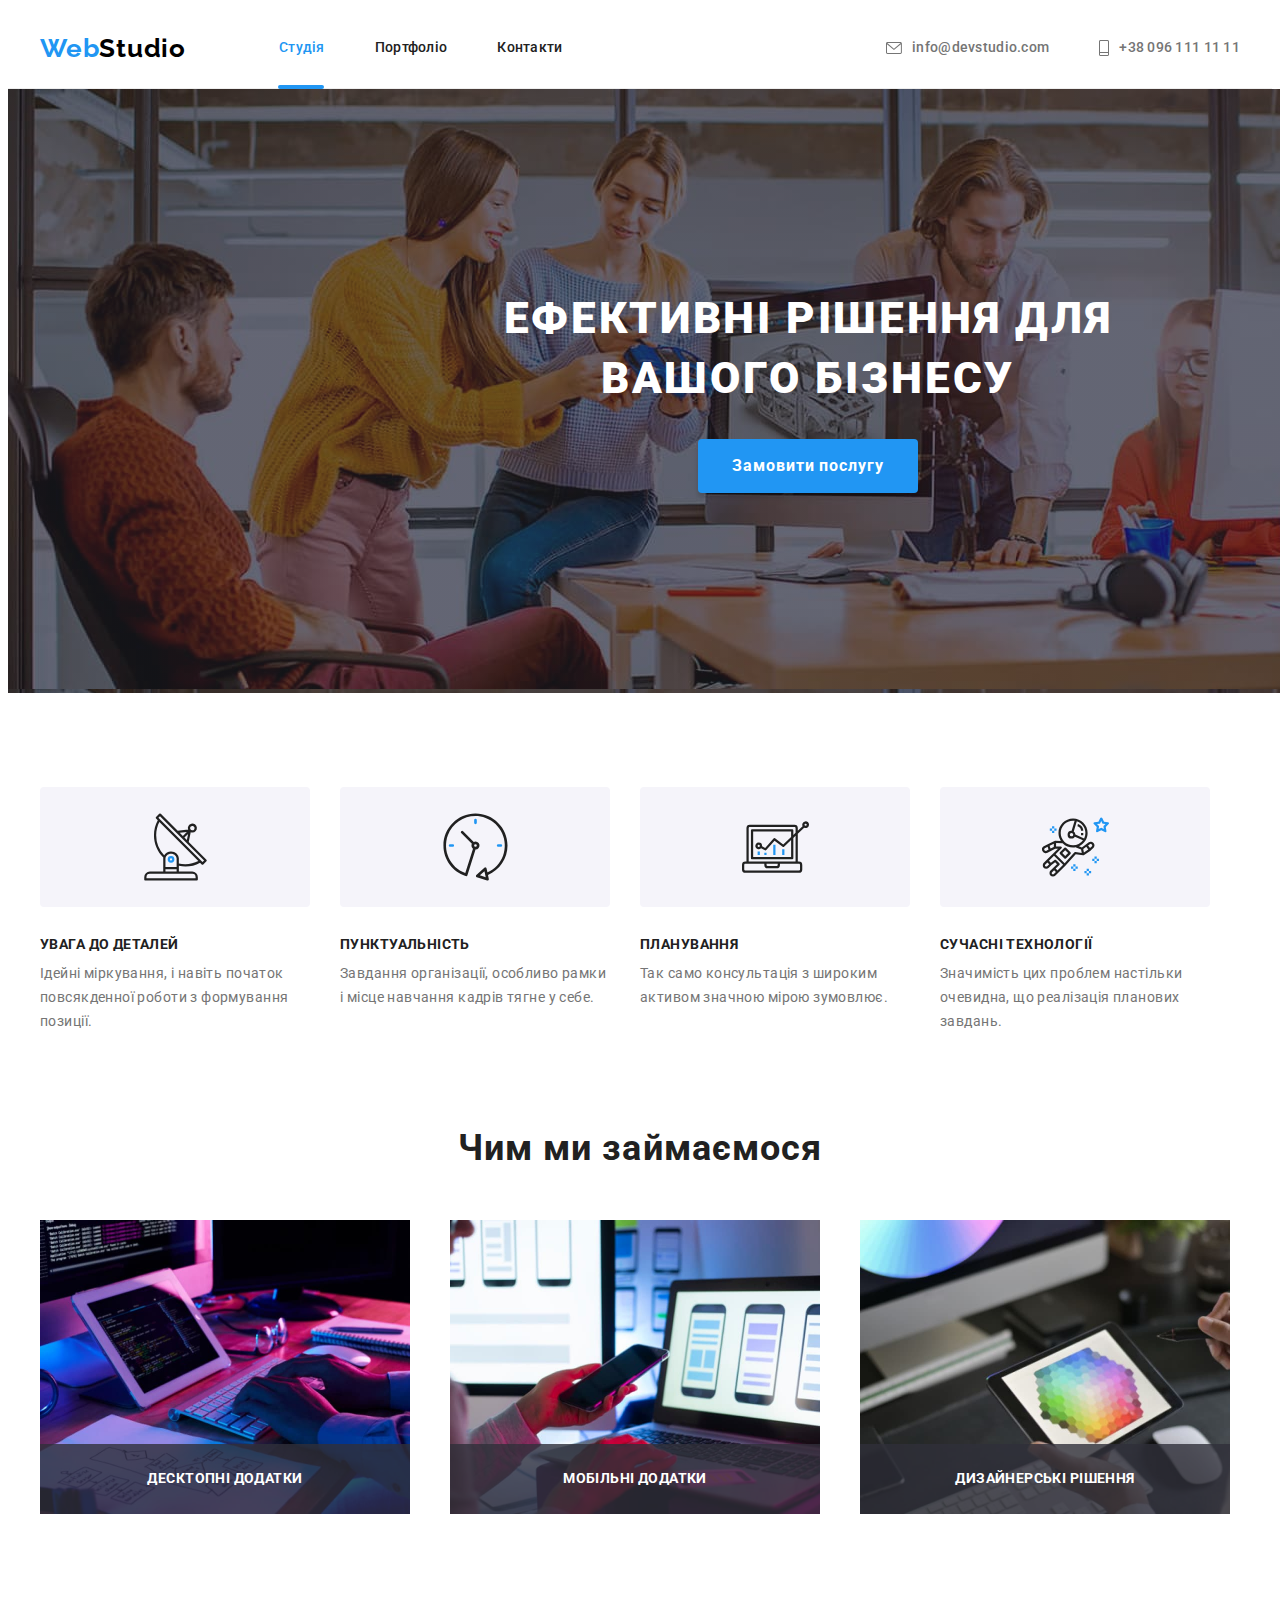
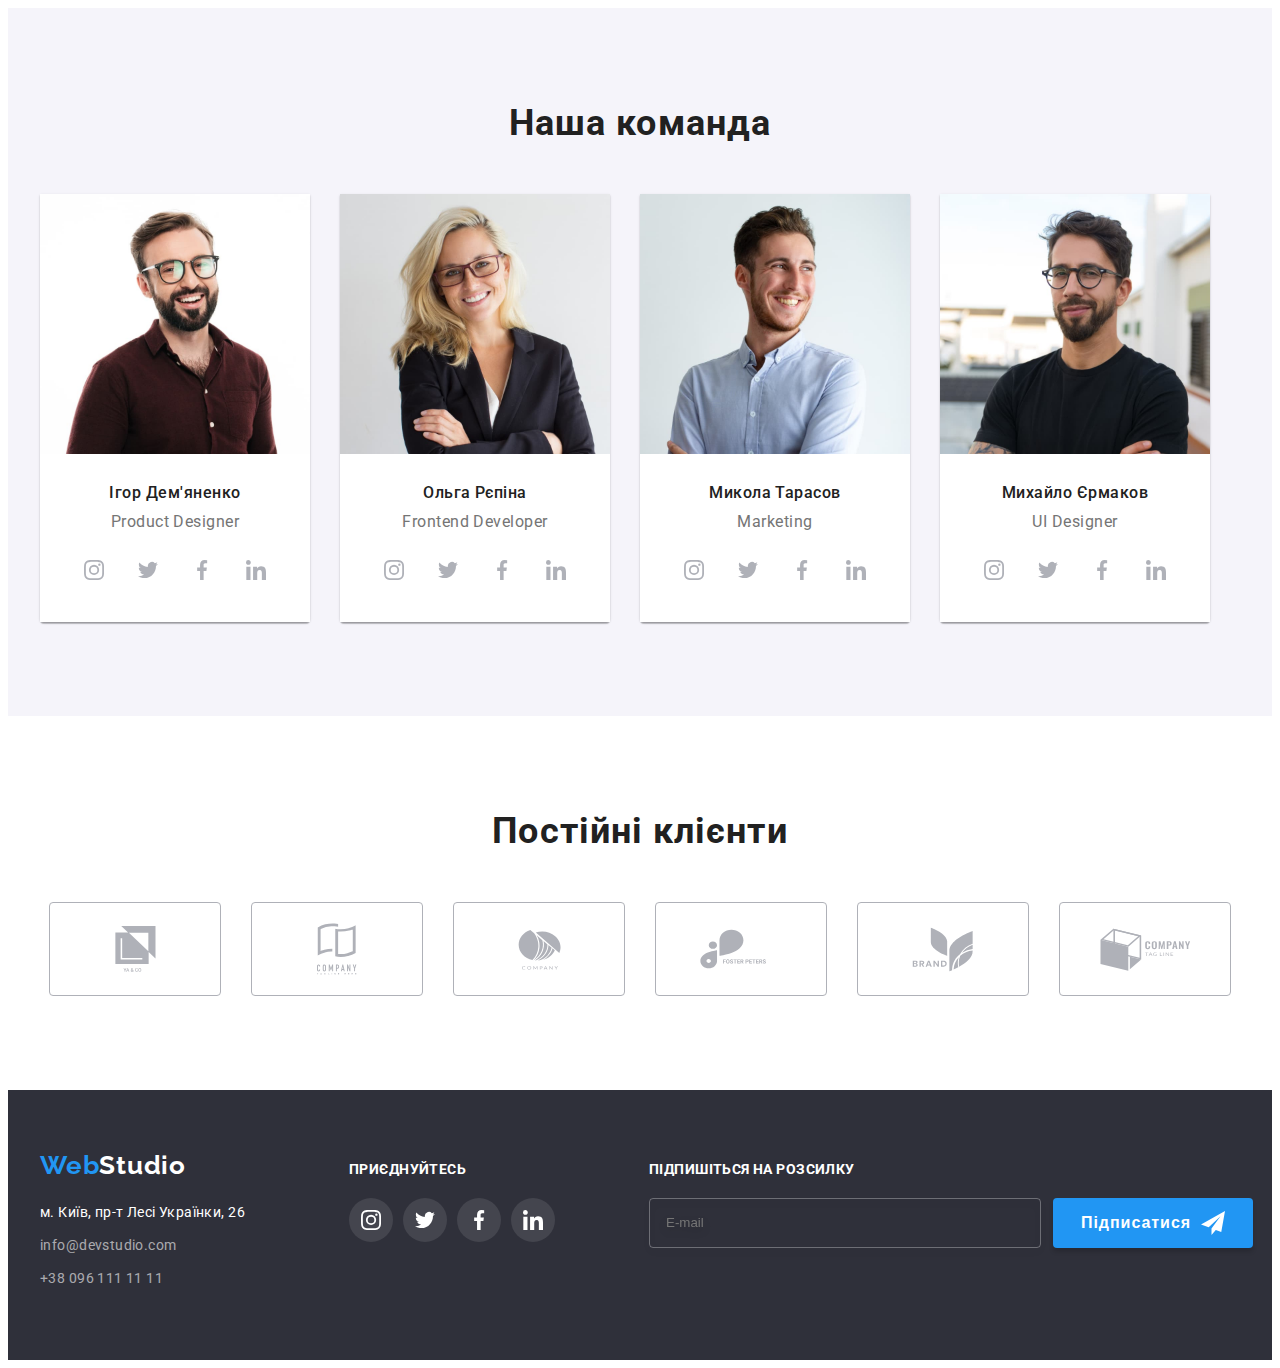
<file: index.html>
<!DOCTYPE html>
<html lang="uk">
  <head>
    <meta charset="UTF-8" />
    <meta http-equiv="X-UA-Compatible" content="IE=edge" />
    <meta name="viewport" content="width=device-width, initial-scale=1.0" />
    <title>WebStudio</title>
    <link rel="preconnect" href="https://fonts.googleapis.com" />
    <link rel="preconnect" href="https://fonts.gstatic.com" crossorigin />
    <link
      href="https://fonts.googleapis.com/css2?family=Raleway:wght@700&family=Roboto:wght@400;500;700;900&display=swap"
      rel="stylesheet"
    />
    <link
      rel="stylesheet"
      href="https://cdnjs.cloudflare.com/ajax/libs/modern-normalize/1.1.0/modern-normalize.min.css"
      integrity="sha512-wpPYUAdjBVSE4KJnH1VR1HeZfpl1ub8YT/NKx4PuQ5NmX2tKuGu6U/JRp5y+Y8XG2tV+wKQpNHVUX03MfMFn9Q=="
      crossorigin="anonymous"
      referrerpolicy="no-referrer"
    />
        <link rel="stylesheet" href="./css/main.min.css" />

  </head>
  <body>
    <!-- Шапка сторінки -->
    <header class="header">
      <div class="header__container container">
        <nav class="header__nav">
          <!-- Меню навігації -->
          <a class="header__logo-text link" href="index.html"
            >Web<span class="header__logo-span">Studio</span></a
          >
          <ul class="header__list list">
            <li class="header__item">
              <a class="header__link link active current" href="index.html">Студія</a>
            </li>
            <li class="header__item">
              <a class="header__link link" href="portfolio.html">Портфоліо</a>
            </li>
            <li class="header__item">
              <a class="header__link link" href="#">Контакти</a>
            </li>
          </ul>
        </nav>
        <ul class="header__contact-list list">
          <li class="header__item">
            <a class="header__contact-link link" href="mailto:info@devstudio.com">
              <svg class="header__contact-logo" width="16" height="12">
                <use href="./images/symbol-defs.svg#icon-mail"></use>
              </svg>
              info@devstudio.com</a
            >
          </li>
          <li class="header__item">
            <a class="header__contact-link link" href="tel:+380961111111">
              <svg class="header__contact-logo" width="10" height="16">
                <use href="./images/symbol-defs.svg#icon-tel"></use>
              </svg>
              +38 096 111 11 11</a
            >
          </li>
        </ul>
      </div>
    </header>
    <!-- Унікальний контент сторінки -->
    <main>
      <!-- Шапка -->
      <section class="hero">
        <div class="container">
          <h1 class="hero__title">
            Ефективні рішення для <br />
            вашого бізнесу
          </h1>
          <button class="hero__btn" data-modal-open type="button">Замовити послугу</button>
        </div>
      </section>
      <!-- Особливості БЕМ-->
      <section class="about">
        <div class="container">
          <h2 class="visually-hidden">Наші особливості</h2>
          <ul class="picture-list list">
            <li class="picture-list__item">
              <div class="picture-list__icon">
                <svg width="67px" height="70px">
                  <use href="./images/symbol-defs.svg#icon-antenna"></use>
                </svg>
              </div>
              <h3 class="picture-list__word">увага до деталей</h3>
              <p class="picture-list__text">
                Ідейні міркування, і навіть початок повсякденної роботи з
                формування позиції.
              </p>
            </li>
            <li class="picture-list__item">
              <div class="picture-list__icon">
                <svg width="67px" height="70px">
                  <use href="./images/symbol-defs.svg#icon-clock"></use>
                </svg>
              </div>
              <h3 class="picture-list__word">пунктуальність</h3>
              <p class="picture-list__text">
                Завдання організації, особливо рамки і місце навчання кадрів
                тягне у себе.
              </p>
            </li>
            <li class="picture-list__item">
              <div class="picture-list__icon">
                <svg width="67px" height="70px">
                  <use href="./images/symbol-defs.svg#icon-diagram1"></use>
                </svg>
              </div>
              <h3 class="picture-list__word">планування</h3>
              <p class="picture-list__text">
                Так само консультація з широким активом значною мірою зумовлює.
              </p>
            </li>
            <li class="picture-list__item">
              <div class="picture-list__icon">
                <svg width="67px" height="70px">
                  <use href="./images/symbol-defs.svg#icon-astronaut"></use>
                </svg>
              </div>
              <h3 class="picture-list__word">сучасні технології</h3>
              <p class="picture-list__text">
                Значимість цих проблем настільки очевидна, що реалізація
                планових завдань.
              </p>
            </li>
          </ul>
        </div>
      </section>
      <!-- Чим ми займаємося БЕМ-->
      <section class="work">
        <div class="container">
          <h2 class="work__hero">Чим ми займаємося</h2>
          <ul class="work__list list">
            <li class="work__item">
                <a class="work__link" href="#">
              <img
                src="./images/gadgets1.jpg"
                alt="робота з гаджетом"
                width="370"
                height="294"
              />
              <div>
              <p class="work__text">Десктопні додатки</p>
              </div>
              </a>
            </li>
            <li class="work__item">
              <a class="work__link" href="#">
              <img
                src="./images/gadgets2.jpg"
                alt="робота з гаджетом"
                width="370"
                height="294"
              />
              <div>
              <p class="work__text">Мобільні додатки</p>
              </div>
              </a>
            </li>
            <li class="work__item">
              <a class="work__link" href="#">
              <img
                src="./images/gadgets3.jpg"
                alt="робота з гаджетом"
                width="370"
                height="294"
              />
              <div>
              <p class="work__text">Дизайнерські рішення</p>
              </div>
              </a>
            </li>
          </ul>
        </div>
      </section>
      <!-- Наша команда БЕМ-->
      <section class="people">
        <div class="container">
          <h2 class="people__hero">Наша команда</h2>
          <ul class="people__list list">
            <li class="people__item">
              <img
                src="./images/Ihor_Demyanenko.jpg"
                alt="член команди"
                width="270"
                height="260"
              />
              <div class="people__card">
                <h3 class="people__name">Ігор Дем'яненко</h3>
                <p class="people__work">Product Designer</p>
                <ul class="people__soc-list">
                  <li class="people__soc-item">
                    <a class="people__soc-link" href="instagram">
                      <svg class="people__soc-icon" width="20" height="20">
                        <use
                          href="./images/symbol-defs.svg#icon-instagram"
                        ></use>
                      </svg>
                    </a>
                  </li>
                  <li class="people__soc-item">
                    <a class="people__soc-link" href="twitter">
                      <svg class="people__soc-icon" width="20" height="20">
                        <use href="./images/symbol-defs.svg#icon-twitter"></use>
                      </svg>
                    </a>
                  </li>
                  <li class="people__soc-item">
                    <a class="people__soc-link" href="">
                      <svg class="people__soc-icon" width="20" height="20">
                        <use
                          href="./images/symbol-defs.svg#icon-facebook"
                        ></use>
                      </svg>
                    </a>
                  </li>
                  <li class="people__soc-item">
                    <a class="people__soc-link" href="">
                      <svg class="people__soc-icon" width="20" height="20">
                        <use
                          href="./images/symbol-defs.svg#icon-linkedin"
                        ></use>
                      </svg>
                    </a>
                  </li>
                </ul>
              </div>
            </li>
            <li class="people__item">
              <img
                src="./images/Olga_Repina.jpg"
                alt="член команди"
                width="270"
                height="260"
              />
              <div class="people__card">
                <h3 class="people__name">Ольга Рєпіна</h3>
                <p class="people__work">Frontend Developer</p>
                <ul class="people__soc-list">
                  <li class="people__soc-item">
                    <a class="people__soc-link" href="">
                      <svg class="people__soc-icon" width="20" height="20">
                        <use
                          href="./images/symbol-defs.svg#icon-instagram"
                        ></use>
                      </svg>
                    </a>
                  </li>
                  <li class="people__soc-item">
                    <a class="people__soc-link" href="">
                      <svg class="people__soc-icon" width="20" height="20">
                        <use href="./images/symbol-defs.svg#icon-twitter"></use>
                      </svg>
                    </a>
                  </li>
                  <li class="people__soc-item">
                    <a class="people__soc-link" href="">
                      <svg class="people__soc-icon" width="20" height="20">
                        <use
                          href="./images/symbol-defs.svg#icon-facebook"
                        ></use>
                      </svg>
                    </a>
                  </li>
                  <li class="people__soc-item">
                    <a class="people__soc-link" href="">
                      <svg class="people__soc-icon" width="20" height="20">
                        <use
                          href="./images/symbol-defs.svg#icon-linkedin"
                        ></use>
                      </svg>
                    </a>
                  </li>
                </ul>
              </div>
            </li>
            <li class="people__item">
              <img
                src="./images/Mykola_Tarasov.jpg"
                alt="член команди"
                width="270"
                height="260"
              />
              <div class="people__card">
                <h3 class="people__name">Микола Тарасов</h3>
                <p class="people__work">Marketing</p>
                <ul class="people__soc-list">
                  <li class="people__soc-item">
                    <a class="people__soc-link" href="">
                      <svg class="people__soc-icon" width="20" height="20">
                        <use
                          href="./images/symbol-defs.svg#icon-instagram"
                        ></use>
                      </svg>
                    </a>
                  </li>
                  <li class="people__soc-item">
                    <a class="people__soc-link" href="">
                      <svg class="people__soc-icon" width="20" height="20">
                        <use href="./images/symbol-defs.svg#icon-twitter"></use>
                      </svg>
                    </a>
                  </li>
                  <li class="people__soc-item">
                    <a class="people__soc-link" href="">
                      <svg class="people__soc-icon" width="20" height="20">
                        <use
                          href="./images/symbol-defs.svg#icon-facebook"
                        ></use>
                      </svg>
                    </a>
                  </li>
                  <li class="people__soc-item">
                    <a class="people__soc-link" href="">
                      <svg class="people__soc-icon" width="20" height="20">
                        <use
                          href="./images/symbol-defs.svg#icon-linkedin"
                        ></use>
                      </svg>
                    </a>
                  </li>
                </ul>
              </div>
            </li>
            <li class="people__item">
              <img
                src="./images/Mykhailo_Ermakov.jpg"
                alt="член команди"
                width="270"
                height="260"
              />
              <div class="people__card">
                <h3 class="people__name">Михайло Єрмаков</h3>
                <p class="people__work">UI Designer</p>
                <ul class="people__soc-list">
                  <li class="people__soc-item">
                    <a class="people__soc-link" href="">
                      <svg class="people__soc-icon" width="20" height="20">
                        <use
                          href="./images/symbol-defs.svg#icon-instagram"
                        ></use>
                      </svg>
                    </a>
                  </li>
                  <li class="people__soc-item">
                    <a class="people__soc-link" href="">
                      <svg class="people__soc-icon" width="20" height="20">
                        <use href="./images/symbol-defs.svg#icon-twitter"></use>
                      </svg>
                    </a>
                  </li>
                  <li class="people__soc-item">
                    <a class="people__soc-link" href="">
                      <svg class="people__soc-icon" width="20" height="20">
                        <use
                          href="./images/symbol-defs.svg#icon-facebook"
                        ></use>
                      </svg>
                    </a>
                  </li>
                  <li class="people__soc-item">
                    <a class="people__soc-link" href="">
                      <svg class="people__soc-icon" width="20" height="20">
                        <use
                          href="./images/symbol-defs.svg#icon-linkedin"
                        ></use>
                      </svg>
                    </a>
                  </li>
                </ul>
              </div>
            </li>
          </ul>
        </div>
      </section>
      <!-- Постійні клієнти -->
      <section class="group">
        <div class="container">
          <h2 class="group__hero">Постійні клієнти</h2>
          <ul class="group__list list">
            <li class="group__item">
              <a class="group__box" href="#">
                <svg class="group__soc-icon" width="41px" height="46px">
                  <use href="./images/symbol-defs.svg#icon-group"></use>
                </svg>
              </a>
            </li>
            <li class="group__item">
              <a class="group__box" href="#">
                <svg class="group__soc-icon" width="40px" height="52px">
                  <use href="./images/symbol-defs.svg#icon-group1"></use>
                </svg>
              </a>
            </li>
            <li class="group__item">
              <a class="group__box" href="#">
                <svg class="group__soc-icon" width="43px" height="41px">
                  <use href="./images/symbol-defs.svg#icon-group2"></use>
                </svg>
              </a>
            </li>
            <li class="group__item">
              <a class="group__box" href="#">
                <svg class="group__soc-icon" width="84px" height="40px">
                  <use href="./images/symbol-defs.svg#icon-group3"></use>
                </svg>
              </a>
            </li>
            <li class="group__item">
              <a class="group__box" href="#">
                <svg class="group__soc-icon" width="62px" height="45px">
                  <use href="./images/symbol-defs.svg#icon-group4"></use>
                </svg>
              </a>
            </li>
            <li class="group__item">
              <a class="group__box" href="#">
                <svg class="group__soc-icon" width="93px" height="43px">
                  <use href="./images/symbol-defs.svg#icon-group5"></use>
                </svg>
              </a>
            </li>
          </ul>
        </div>
      </section>
    </main>
    <!-- Підвал сторінки -->
    <footer class="footer">
      <div class="footer__case container">
        <div class="footer__block">
          <a class="footer__logo-text link" href="index.html"
            >Web<span class="footer__logo-span">Studio</span></a
          >
          <address class="footer__address">
            <ul class="footer__address-list list">
              <li class="footer__address-item">
                <a
                  class="footer__address-link link"
                  href="https://goo.gl/maps/Udz36bkvhuajDw5aA"
                  target="_blank"
                  rel="noopener noreferre nofollow"
                  >м. Київ, пр-т Лесі Українки, 26</a
                >
              </li>
              <li class="footer__address-item">
                <a class="footer__address-info-link link" href="mailto:info@devstudio.com"
                  >info@devstudio.com</a
                >
              </li>
              <li class="footer__address-item">
                <a class="footer__address-info-link link" href="tel:+380961111111"
                  >+38 096 111 11 11</a
                >
              </li>
            </ul>
          </address>
        </div>
        <div class="footer__info">
          <p class="footer__info-name">ПРИЄДНУЙТЕСЬ</p>
          <ul class="footer__info-list">
            <li class="footer__info-item">
              <a class="footer__info-link" href="#">
                <svg class="footer__info-icon" width="20" height="20">
                  <use href="./images/symbol-defs.svg#icon-instagram"></use>
                </svg>
              </a>
            </li>
            <li class="footer__info-item">
              <a class="footer__info-link" href="#">
                <svg class="footer__info-icon" width="20" height="20">
                  <use href="./images/symbol-defs.svg#icon-twitter"></use>
                </svg>
              </a>
            </li>
            <li class="footer__info-item">
              <a class="footer__info-link" href="#">
                <svg class="footer__info-icon" width="20" height="20">
                  <use href="./images/symbol-defs.svg#icon-facebook"></use>
                </svg>
              </a>
            </li>
            <li class="footer__info-item-end">
              <a class="footer__info-link" href="#">
                <svg class="footer__info-icon" width="20" height="20">
                  <use href="./images/symbol-defs.svg#icon-linkedin"></use>
                </svg>
              </a>
            </li>
          </ul>
        </div>
        <form class="footer__form">
          <label class="footer__email-lable" for="email">Підпишіться на розсилку</label>
        <div class="footer__btn-icon">
              <input class="footer__email-input" type="email" name="email" placeholder="E-mail" id="email">
            <button class="footer__send-btn" type="submit" >Підписатися
              <svg class="footer__icon-btn" width="24" height="24">
                <use href="./images/symbol-defs.svg#icon-send"></use>
              </svg>
            </button>
        </div>
        </form>
      </div>
    </footer>
    <!-- Модальне вікно -->
    <div class="backdrop is-hidden" data-modal>
      <div class="modal" >
        <button type="button" class="modal-close" data-modal-close>
          <svg  class="modal-close-icon" width="11px" height="11px">
            <use class="modal-close-img"  href="./images/symbol-defs.svg#icon-Vector"></use>
          </svg>
        </button>
          <p class="modal-top-name">Залиште свої дані, ми вам передзвонимо</p>
        <form class="form" action="js-speaker-form">
      <div class="modal-case">
        <label class="modal-card" for="name">Ім'я</label>
        <input class="modal-topick" type="text" name="name" id="name" required>
          <svg class="modal-card-svg" width="18" height="18">
            <use class="modal-card-icon" href="./images/symbol-defs.svg#icon-person"></use>
          </svg>
      </div>
      <div class="modal-case">
        <label class="modal-card" for="tel">Телефон</label>
        <input class="modal-topick" type="tel" name="tel" id="tel" required>
          <svg class="modal-card-svg" width="18" height="18">
            <use class="modal-card-icon"  href="./images/symbol-defs.svg#icon-t"></use>
          </svg> 
      </div>
      <div class="modal-case">
        <label class="modal-card" for="m-email">Пошта</label>
        <input class="modal-topick" type="email" name="email" id="m-email">
          <svg class="modal-card-svg" width="18" height="18">
            <use class="modal-card-icon" href="./images/symbol-defs.svg#icon-e"></use>
          </svg> 
      </div>
      <div class="modal-comment">
          <label class="commentar" for="comment">Коментар</label>
        <textarea class="teaxtarea" name="comment" id="comment" rows="10" placeholder="Введіть текст"></textarea>
      </div>
      <div class="checkbox">
        <label for="text" class="checkbox-topick">
          <input type="checkbox" class="input-checkbox" name="text" value="text" id="text">
          <span class="checkbox-check"></span>
          Погоджуюся з розсилкою та приймаю
          <a class="checkbox-bottom" href="#">Умови договору</a> 
        </label>
      </div>
      <div>
        <button class="modal-sumbit-two" type="submit">Відправити</button>
      </div>
      </form>
    </div>
      </div>
    <script src="./js/modal.js"></script>
  </body>
</html>
</file>
<file: css/main.min.css>
body{font-family:"Roboto",sans-serif;background:#fff;color:#000}.list{list-style:none}.link{text-decoration:none;display:block}p,h1,h2,h3,h4,h5,h6{margin:0}ul,ol{margin:0;padding-left:0;list-style:none}img{display:block}button{cursor:pointer}address{font-style:normal}img{display:block;max-width:100%;height:auto}.container{width:1200px;padding-left:15px;padding-right:15px;margin:0 auto}:root{--footer-color: #2196f3;--main-clor: #757575;--white-color: #ffffff;--grey-color: #212121;--black-color: #2f303a;--bottom-color: #ffffff;--link-color: rgba(255, 255, 255, 0.6);--icon-color: #f5f5f5}.visually-hidden{position:absolute;white-space:nowrap;width:1px;height:1px;overflow:hidden;border:0;padding:0;clip:rect(0 0 0 0);-webkit-clip-path:inset(50%);clip-path:inset(50%);margin:-1px}.modal-sumbit{display:flex;align-items:center;justify-content:center;text-align:center;width:200px;height:50px;margin-left:12px;background:var(--footer-color);box-shadow:0px 4px 4px rgba(0,0,0,.15);border-radius:4px;color:var(--white-color);font-weight:700;font-size:16px;line-height:1.8;letter-spacing:.06em;border-color:rgba(0,0,0,0);cursor:pointer;transition:background-color 250ms cubic-bezier(0.4, 0, 0.2, 1)}.modal-sumbit:hover,.modal-sumbit:focus{background-color:#188ce8}.modal-sumbit-name{padding:10px 28px}.modal-top-name{font-weight:700;font-size:20px;line-height:1.15;letter-spacing:.03em;text-align:center;color:#212121;margin-bottom:12px}.modal-case{position:relative;margin-bottom:10px}.modal-card{color:var(--main-clor);font-size:12px;line-height:1.16;letter-spacing:.01em;top:-50%;left:0;transform:translateY(20%)}.modal-card-icon{position:absolute;display:inline-block}.modal-topick{margin-top:4px;width:100%;padding:11px 42px;font:inherit;outline:rgba(0,0,0,0);border:1px solid rgba(33,33,33,.2);border-radius:4px;transition:fill 250ms cubic-bezier(0.4, 0, 0.2, 1)}.modal-topick:focus{border:1px solid var(--footer-color)}.modal-card-svg{position:absolute;top:65%;left:12px;display:inline-block;transform:translateY(-50%);transition-property:background-color,fill;transition:fill 250ms cubic-bezier(0.4, 0, 0.2, 1)}.modal-topick:focus+.modal-card-svg{fill:var(--footer-color)}.modal-comment{position:relative;margin-bottom:20px}.commentar{font-size:12px;line-height:1.16;letter-spacing:.01em;margin-bottom:4px;color:var(--main-clor)}textarea{margin-top:4px;outline:rgba(0,0,0,0);padding:12px 16px;width:448px;height:120px;font-size:14px;line-height:1.16;letter-spacing:.01em;resize:none;border:1px solid rgba(33,33,33,.2);border-radius:4px;transition:border 250ms cubic-bezier(0.4, 0, 0.2, 1)}textarea:focus{border:1px solid var(--footer-color)}.checkbox{margin-bottom:30px;display:flex;justify-content:space-evenly}.input-checkbox{position:absolute;width:1px;height:1px;margin:-1px;border:0;padding:0;clip:rect(0 0 0 0);overflow:hidden}.checkbox-check{display:inline-block;margin-right:7px;width:100%;height:100%;background-repeat:2px;border:2px solid var(--black-color);transition:border-color 250ms cubic-bezier(0.4, 0, 0.2, 1)}.input-checkbox:checked+.checkbox-check{border-color:var(--footer-color);background-color:var(--footer-color);background-image:url(../images/Vector.svg);background-repeat:no-repeat}.input-checkbox:focus+.checkbox-check{border-color:var(--footer-color)}.checkbox-check{display:flex;justify-content:center;align-items:center;width:16px;height:14px;border-radius:2px;border:2px solid #212121;cursor:pointer}.checkbox-topick{font-weight:400;font-size:14px;line-height:1.7;letter-spacing:.03em;color:var(--main-clor);display:flex;align-items:center}.checkbox-bottom{color:var(--footer-color);margin-top:2px;margin-left:6px;text-underline-offset:5px}.modal-sumbit-two{display:block;align-items:center;justify-content:center;min-width:200px;height:50px;font-weight:700;font-size:16px;line-height:1.88;letter-spacing:.06em;color:var(--white-color);background-color:var(--footer-color);border:none;border-radius:4px;margin:30px auto 0;transition-property:background-color,fill;transition-duration:250ms;transition-timing-function:var(--timing-function);cursor:pointer;transition:background-color 250ms cubic-bezier(0.4, 0, 0.2, 1)}.modal-sumbit-two:hover,.modal-sumbit-two:focus{background-color:#188ce8}.backdrop{position:fixed;top:0;width:100%;height:100%;background:rgba(0,0,0,.2);transition:opacity 250ms cubic-bezier(0.4, 0, 0.2, 1),visibility 250ms cubic-bezier(0.4, 0, 0.2, 1)}.modal{position:absolute;width:528px;min-height:581px;padding:40px;background:var(--white-color);top:50%;left:50%;transform:translate(-50%, -50%) scaleY(1);transition:transform 250ms cubic-bezier(0.4, 0, 0.2, 1)}.backdrop.is-hidden .modal{transform:translate(-50%, -50%) scaleY(0)}.modal-close{width:30px;height:30px;border:1px solid rgba(0,0,0,.186);border-radius:50%;background-color:rgba(0,0,0,0);position:absolute;right:11px;top:11px;display:flex;align-items:center;justify-content:center;padding:0;cursor:pointer;transition:transform 250ms cubic-bezier(0.4, 0, 0.2, 1)}.modal-close:hover,.modal-close:focus{fill:var(--footer-color)}.is-hidden{opacity:0;visibility:hidden;pointer-events:none}.header{border-bottom:1px solid #eee}.header__link.current{color:var(--background)}.active{color:var(--footer-color);position:relative}.current::after{content:"";position:absolute;bottom:0;display:block;width:100%;height:4px;background:var(--footer-color);border-radius:2px;margin:-1px}.header__link:hover{color:var(--background)}.header__link:focus{color:var(--background)}.header__container{display:flex;align-items:center}.header__nav{display:flex;align-items:center}.header__logo-text{font-weight:700;font-size:26px;line-height:1.19;letter-spacing:.03em;font-family:"Raleway",sans-serif;font-style:normal;color:var(--footer-color);margin-right:93px}.header__logo-span{color:#000}.header__list{display:flex;gap:50px}.header__contact-list{display:flex;margin-left:auto;gap:50px}.header__link{font-weight:500;font-size:14px;line-height:1.14;letter-spacing:.02em;color:var(--grey-color);display:flex;padding-top:32px;padding-bottom:32px;transition:color 250ms cubic-bezier(0.4, 0, 0.2, 1)}.header__link:hover,.header__link:focus{color:var(--footer-color)}.header__link.link.active{color:var(--footer-color)}.header__contact-link{font-weight:500;font-size:14px;line-height:1.14;letter-spacing:.02em;color:var(--main-clor);display:flex;align-items:center}.header__contact-link:hover,.header__contact-link:focus{color:var(--footer-color)}.header__contact-logo{margin-right:10px;fill:currentColor}.hero{width:1600px;margin-right:auto;margin-left:auto;text-align:center;padding-top:200px;padding-bottom:200px;background-repeat:no-repeat;background-position:center;background:#c4c4c4;background-image:linear-gradient(rgba(47, 48, 58, 0.4), rgba(47, 48, 58, 0.4)),url(../images/hero-bg.jpg)}.hero__title{font-weight:900;font-size:44px;line-height:1.36;letter-spacing:.06em;text-align:center;text-transform:uppercase;color:var(--white-color);margin-bottom:30px}.hero__btn{align-items:center;font-family:inherit;font-weight:700;font-size:16px;line-height:1.87;letter-spacing:.06em;color:var(--bottom-color);background-color:var(--footer-color);box-shadow:0px 4px 4px rgba(0,0,0,.15);cursor:pointer;padding:10px 32px;border-radius:4px;border-color:rgba(0,0,0,0);transition:background-color 250ms cubic-bezier(0.4, 0, 0.2, 1)}.hero__btn:hover,.hero__btn:focus{background-color:#188ce8}.about{padding:94px 0px}.picture-list{display:flex;gap:30px}.picture-list__item{width:270px}.picture-list__icon{width:270px;height:120px;background:#f5f4fa;margin-bottom:30px;display:flex;align-items:center;justify-content:center;border-radius:4px}.picture-list__word{font-weight:700;font-size:14px;line-height:1.14;letter-spacing:.03em;text-transform:uppercase;color:var(--grey-color);margin-bottom:10px}.picture-list__text{font-size:14px;line-height:1.71;letter-spacing:.03em;color:var(--main-clor);display:flex}.work{padding-bottom:94px}.work__hero{font-weight:700;font-size:36px;line-height:1.16;letter-spacing:.03em;text-align:center;color:var(--grey-color);margin-bottom:50px}.work__list{display:flex;gap:30px}.work__item{flex-basis:calc((100% - 60px)/3)}.work__link{position:relative}.work__text{font-weight:700;font-size:14px;line-height:1.14;letter-spacing:.03em;position:absolute;text-transform:uppercase;width:370px;height:70px;display:flex;align-items:center;justify-content:center;bottom:0px;color:var(--white-color);background:rgba(47,48,58,.8)}.people{background:#f5f4fa;padding-top:94px;padding-bottom:94px}.people__hero{font-size:36px;line-height:1.17;letter-spacing:.03em;text-align:center;color:var(--grey-color);margin-bottom:50px}.people__list{display:flex;gap:30px}.people__item{box-shadow:0px 1px 3px rgba(0,0,0,.12),0px 1px 1px rgba(0,0,0,.14),0px 2px 1px rgba(0,0,0,.2);border-radius:0px 0px 4px 4px}.people__card{background:var(--white-color);padding:30px 10px;text-align:center}.people__name{font-weight:500;font-size:16px;line-height:1.18;letter-spacing:.03em;color:var(--grey-color);margin-bottom:10px}.people__work{font-size:16px;line-height:1.18;letter-spacing:.03em;color:var(--main-clor);border-radius:4px;margin-bottom:16px}.people__soc-link{width:44px;height:44px;border-radius:50%;align-items:center;justify-content:center;color:#afb1b8;display:flex;transition:color 250ms cubic-bezier(0.4, 0, 0.2, 1),background-color 250ms cubic-bezier(0.4, 0, 0.2, 1)}.people__soc-link:hover,.people__soc-link:focus{color:var(--white-color);background-color:var(--footer-color)}.people__soc-icon{fill:currentColor}.people__soc-list{display:flex;justify-content:center;gap:10px}.group{padding-top:94px;padding-bottom:94px}.group__hero{font-size:36px;line-height:1.17;letter-spacing:.03em;text-align:center;color:var(--grey-color);margin-bottom:50px}.group__list{display:flex;-moz-column-gap:30px;column-gap:30px;justify-content:center}.group__box{width:170px;height:92px;border:1px solid #afb1b8;border-radius:4px;display:flex;align-items:center;justify-content:center;color:#afb1b8;cursor:pointer;transition:color 250ms cubic-bezier(0.4, 0, 0.2, 1),border-color 250ms cubic-bezier(0.4, 0, 0.2, 1)}.group__box:hover,.group__box:focus{color:var(--footer-color);border-color:var(--footer-color)}.group__soc-icon{fill:currentColor}.group__soc-link:hover,.group__soc-link:focus{color:var(--white-color);background-color:var(--footer-color)}.footer{background:var(--black-color);padding-top:60px;padding-bottom:60px}.footer__case{display:flex;align-items:baseline}.footer__block{margin-right:70px}.footer__logo-text{font-weight:700;font-size:26px;line-height:1.19;letter-spacing:.03em;font-family:"Raleway",sans-serif;font-style:normal;color:var(--footer-color);margin-right:93px}.footer__logo-span{font-weight:700;font-size:26px;line-height:1.19;letter-spacing:.03em;font-family:"Raleway",sans-serif;font-style:normal;color:var(--white-color)}.footer__address{margin-top:20px}.footer__address-item{font-style:normal;margin-bottom:9px;margin-right:10px}.footer__address-link{color:var(--link-color);border-top:9px;font-size:14px;line-height:1.71;letter-spacing:.03em;color:var(--white-color);transition:color 250ms cubic-bezier(0.4, 0, 0.2, 1)}.footer__address-link:focus,.footer__address-link:hover{color:var(--footer-color)}.footer__address-info-link{font-size:14px;line-height:1.71;letter-spacing:.03em;color:var(--link-color);border-top:9px;color:rgba(255,255,255,.6);transition:color 250ms cubic-bezier(0.4, 0, 0.2, 1)}.footer__address-info-link:focus,.footer__address-info-link:hover{color:var(--footer-color)}.footer__info-name{font-weight:700;font-size:14px;line-height:1.14;letter-spacing:.03em;text-transform:uppercase;color:var(--white-color);margin-bottom:20px}.footer__info-list{display:flex}.footer__info-item{margin-right:10px}.footer__info-link{width:44px;height:44px;border-radius:50%;background-color:rgba(255,255,255,.1);display:flex;align-items:center;justify-content:center;color:var(--white-color);transition:background-color 250ms cubic-bezier(0.4, 0, 0.2, 1)}.footer__info-link:hover,.footer__info-link:focus{background-color:var(--footer-color)}.footer__info-icon{fill:currentColor}.footer-soc-item-end{margin-right:0px}.footer__form{margin-left:94px}.footer__email-lable{font-weight:700;font-size:14px;line-height:1.14;letter-spacing:.03em;display:flex;margin-bottom:20px;text-transform:uppercase;color:var(--white-color)}.footer__btn-icon{display:flex}.footer__email-input{padding:15px 16px;width:358px;background-color:inherit;outline:rgba(0,0,0,0);border-radius:4px;border:1px solid rgba(255,255,255,.3);filter:drop-shadow(0px 4px 4px rgba(0, 0, 0, 0.15));color:var(--white-color)}.footer__send-btn{display:flex;align-items:center;justify-content:center;text-align:center;width:200px;height:50px;margin-left:12px;background:var(--footer-color);box-shadow:0px 4px 4px rgba(0,0,0,.15);border-radius:4px;color:var(--white-color);font-weight:700;font-size:16px;line-height:1.8;letter-spacing:.06em;border-color:rgba(0,0,0,0);cursor:pointer;transition:background-color 250ms cubic-bezier(0.4, 0, 0.2, 1)}.footer__send-btn:hover,.footer__send-btn:focus{background-color:#188ce8}.footer__icon-btn{margin-left:10px}.footer-note input{width:358px;height:50px;background-color:rgba(0,0,0,0);border:1px solid rgba(255,255,255,.3);filter:drop-shadow(0px 4px 4px rgba(0, 0, 0, 0.15));border-radius:4px}.footer-note input::-moz-placeholder{color:rgba(255,255,255,.6);font-size:16px}.footer-note input:-ms-input-placeholder{color:rgba(255,255,255,.6);font-size:16px}.footer-note input::placeholder{color:rgba(255,255,255,.6);font-size:16px}.portfolio{padding:94px 0px}.portfolio__button-list{margin-bottom:50px;display:flex;justify-content:center;-moz-column-gap:8px;column-gap:8px}.portfolio__button-btn{font-weight:500;font-size:16px;line-height:1.62;letter-spacing:.03em;color:var(--grey-color);cursor:pointer;padding:6px 22px;border-color:rgba(0,0,0,0);border-radius:4px;transition:color 250ms cubic-bezier(0.4, 0, 0.2, 1),box-shadow 250ms cubic-bezier(0.4, 0, 0.2, 1),background-color 250ms cubic-bezier(0.4, 0, 0.2, 1)}.portfolio__button-btn:hover,.portfolio__button-btn:focus{color:var(--white-color);background-color:var(--footer-color);box-shadow:0px 3px 1px rgba(0,0,0,.1),0px 1px 2px rgba(0,0,0,.08),0px 2px 2px rgba(0,0,0,.12)}.active__btn{background-color:var(--footer-color);color:var(--white-color)}.portfolio__product-list{display:flex;flex-wrap:wrap;gap:30px}.portfolio__product-item{transition:color 250ms cubic-bezier(0.4, 0, 0.2, 1)}.portfolio__product-item .link:hover,.portfolio__product-item.link:focus{box-shadow:0px 1px 1px rgba(0,0,0,.12),0px 4px 4px rgba(0,0,0,.06),1px 4px 6px rgba(0,0,0,.16)}.portfolio__product-wrap{position:relative;overflow:hidden}.portfolio__product-text{font-weight:400;font-size:18px;line-height:1.5;letter-spacing:.03em;position:absolute;top:0;left:0;background:rgba(33,150,243,.9);color:var(--white-color);padding:63px 24px 0px 24px;height:100%;transform:translateY(100%);transition:transform 250ms cubic-bezier(0.4, 0, 0.2, 1);overflow:auto}.portfolio__link-text:hover .portfolio__product-text,.portfolio__link-text:focus .portfolio__product-text{transform:translateY(0)}.portfolio__product-card{padding:20px 24px;border:1px;border-left:1px solid #eee;border-right:1px solid #eee;border-bottom:1px solid #eee}.portfolio__product-name{font-weight:700;font-size:18px;line-height:2;letter-spacing:.06em;color:var(--grey-color);margin-bottom:4px}.portfolio__product-work{font-size:16px;line-height:1.87;letter-spacing:.03em;color:var(--main-clor)}/*# sourceMappingURL=main.min.css.map */
</file>
